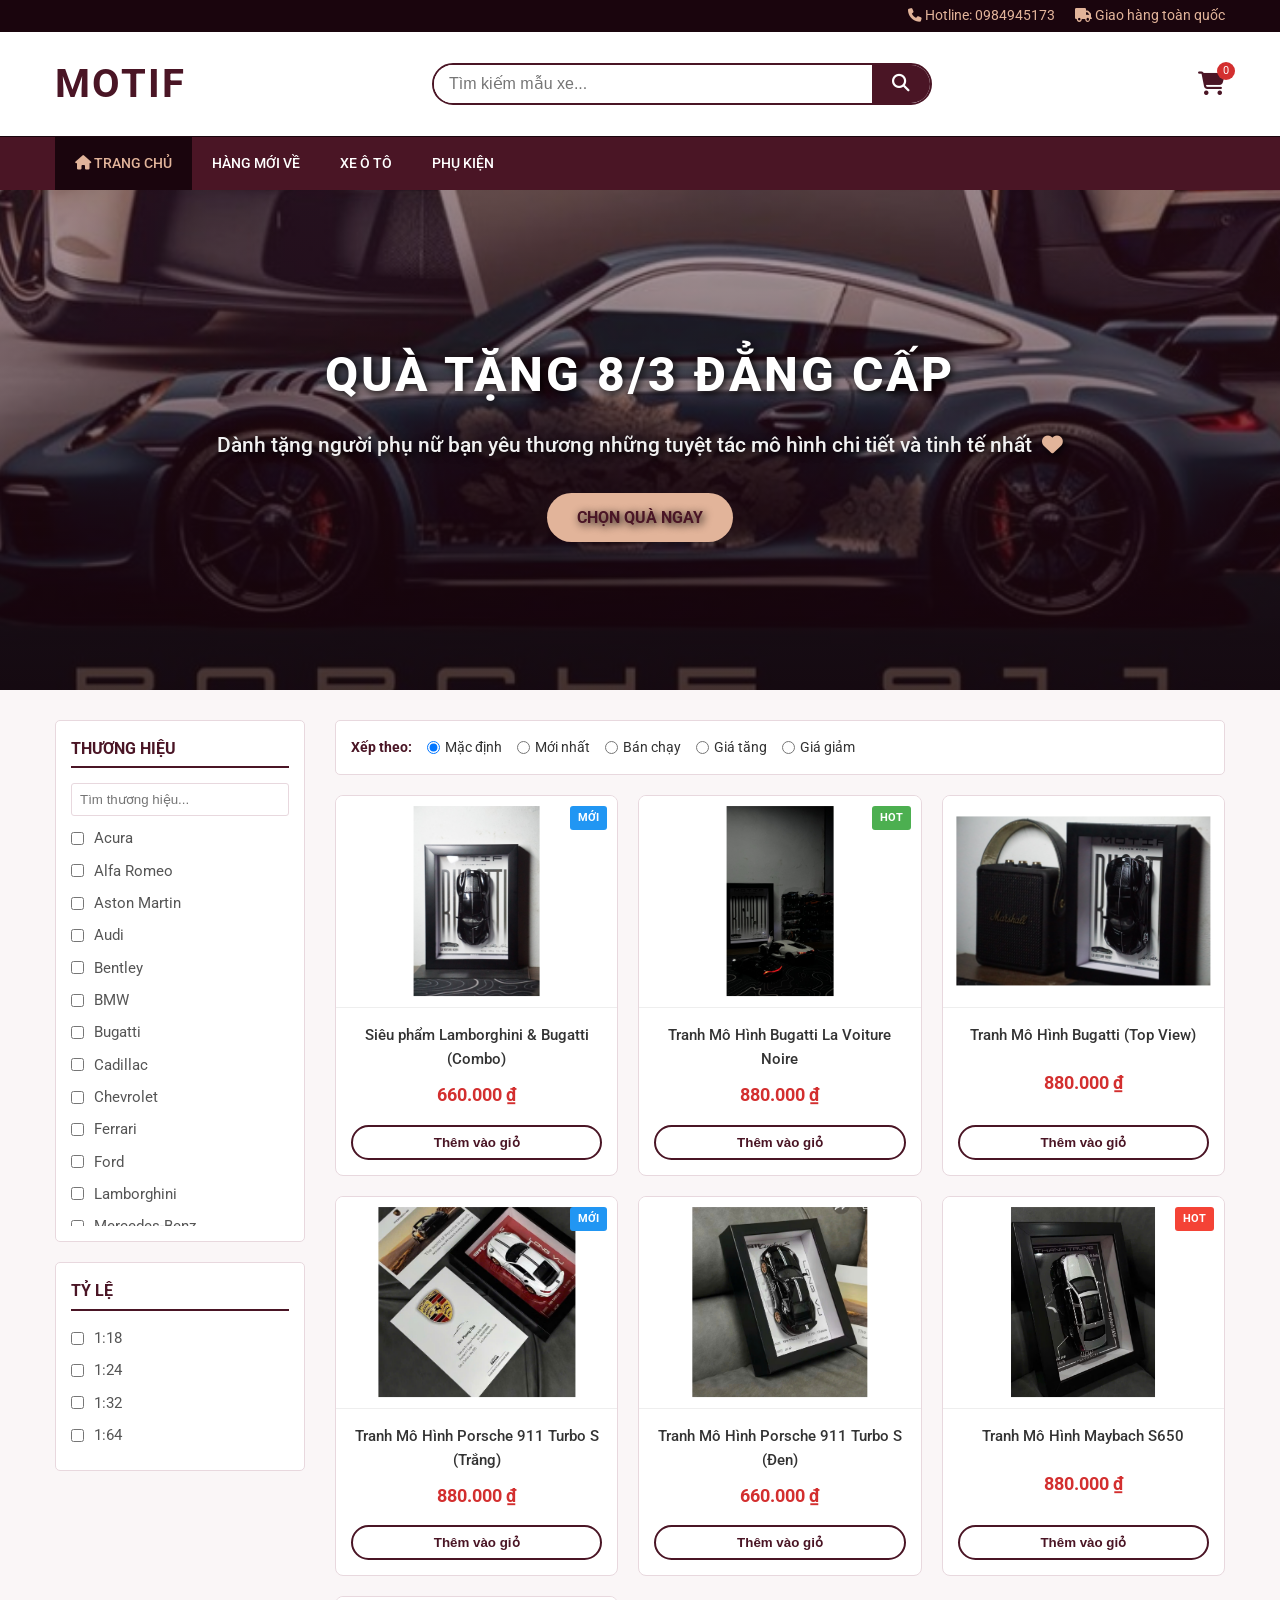
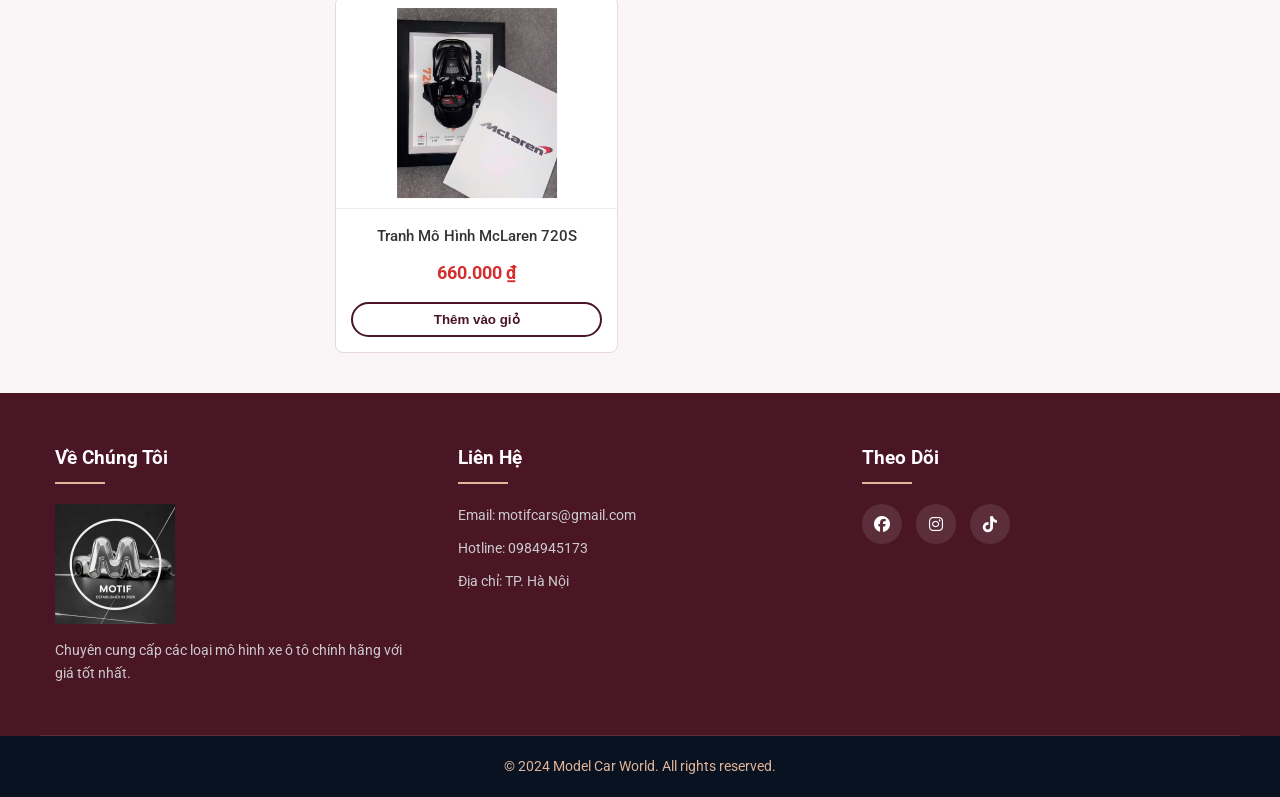
<file: index.html>
<!DOCTYPE html>
<html lang="vi">

<head>
    <meta charset="UTF-8">
    <meta name="viewport" content="width=device-width, initial-scale=1.0">
    <title>Thế Giới Mô Hình Xe - Model Car World</title>
    <link rel="stylesheet" href="style.css?v=6">
    <link href="https://fonts.googleapis.com/css2?family=Roboto:wght@300;400;500;700&display=swap" rel="stylesheet">
    <link rel="stylesheet" href="https://cdnjs.cloudflare.com/ajax/libs/font-awesome/6.4.0/css/all.min.css">
</head>

<body>
    <!-- Top Bar -->
    <div class="top-bar">
        <div class="container">
            <span><i class="fas fa-phone"></i> Hotline: 0984945173</span>
            <span><i class="fas fa-truck"></i> Giao hàng toàn quốc</span>
        </div>
    </div>

    <!-- Header -->
    <header class="main-header">
        <div class="container header-content">
            <div class="logo">
                <a href="index.html" style="text-decoration: none;">
                    <h1>MOTIF</h1>
                </a>
            </div>
            <div class="search-bar">
                <input type="text" placeholder="Tìm kiếm mẫu xe...">
                <button><i class="fas fa-search"></i></button>
            </div>
            <div class="user-actions">
                <a href="cart.html"><i class="fas fa-shopping-cart"></i> <span class="cart-count">0</span></a>
                <a href="#" class="mobile-nav-toggle"><i class="fas fa-bars"></i></a>
            </div>
        </div>
    </header>

    <!-- Navigation -->
    <nav class="main-nav">
        <div class="container">
            <ul>
                <li><a href="#" class="nav-link active" data-filter="all"><i class="fas fa-home"></i> TRANG CHỦ</a></li>
                <li><a href="#" class="nav-link" data-filter="new">Hàng Mới Về</a></li>
                <li><a href="#" class="nav-link" data-filter="car">Xe Ô Tô</a></li>
                <li><a href="#" class="nav-link" data-filter="accessory">Phụ Kiện</a></li>
            </ul>
        </div>
    </nav>

    <!-- Hero Banner -->
    <section class="hero">
        <div class="hero-bg">
            <img src="images/hero-1.jpg" alt="Porsche GT3 RS">
            <img src="images/hero-2.jpg" alt="Porsche Detail">
            <img src="images/hero-3.jpg" alt="F1 Car">
            <img src="images/hero-4.jpg" alt="Porsche Concept">
        </div>
        <div class="hero-overlay"></div>
        <div class="hero-content">
            <h2>Quà Tặng 8/3 Đẳng Cấp</h2>
            <p>Dành tặng người phụ nữ bạn yêu thương những tuyệt tác mô hình chi tiết và tinh tế nhất <i
                    class="fas fa-heart" style="color: #e2b49a; margin-left: 5px;"></i></p>
            <a href="#shop-now" class="cta-btn">Chọn Quà Ngay</a>
        </div>
    </section>

    <!-- Main Content -->
    <main id="shop-now" class="container main-layout">
        <!-- Sidebar Filters -->
        <aside class="sidebar">
            <div class="filter-box">
                <h3>THƯƠNG HIỆU</h3>
                <div class="search-filter">
                    <input type="text" placeholder="Tìm thương hiệu...">
                </div>
                <ul class="filter-list">
                    <li><label><input type="checkbox"> Acura</label></li>
                    <li><label><input type="checkbox"> Alfa Romeo</label></li>
                    <li><label><input type="checkbox"> Aston Martin</label></li>
                    <li><label><input type="checkbox"> Audi</label></li>
                    <li><label><input type="checkbox"> Bentley</label></li>
                    <li><label><input type="checkbox"> BMW</label></li>
                    <li><label><input type="checkbox"> Bugatti</label></li>
                    <li><label><input type="checkbox"> Cadillac</label></li>
                    <li><label><input type="checkbox"> Chevrolet</label></li>
                    <li><label><input type="checkbox"> Ferrari</label></li>
                    <li><label><input type="checkbox"> Ford</label></li>
                    <li><label><input type="checkbox"> Lamborghini</label></li>
                    <li><label><input type="checkbox"> Mercedes-Benz</label></li>
                </ul>
            </div>

            <div class="filter-box">
                <h3>TỶ LỆ</h3>
                <ul class="filter-list">
                    <li><label><input type="checkbox"> 1:18</label></li>
                    <li><label><input type="checkbox"> 1:24</label></li>
                    <li><label><input type="checkbox"> 1:32</label></li>
                    <li><label><input type="checkbox"> 1:64</label></li>
                </ul>
            </div>
        </aside>

        <!-- Product Grid -->
        <section class="products-area">
            <div class="sort-bar">
                <span>Xếp theo:</span>
                <label><input type="radio" name="sort" value="default" checked> Mặc định</label>
                <label><input type="radio" name="sort" value="newest"> Mới nhất</label>
                <label><input type="radio" name="sort" value="bestseller"> Bán chạy</label>
                <label><input type="radio" name="sort" value="price-asc"> Giá tăng</label>
                <label><input type="radio" name="sort" value="price-desc"> Giá giảm</label>
            </div>

            <div class="product-grid" id="productGrid">
                <!-- Products will be rendered here by JS -->
            </div>
        </section>
    </main>

    <!-- Footer -->
    <footer>
        <div class="container footer-content">
            <div class="footer-section">
                <h3>Về Chúng Tôi</h3>
                <img src="footer-logo.png" alt="Motif Logo" class="footer-logo">
                <p>Chuyên cung cấp các loại mô hình xe ô tô chính hãng với giá tốt nhất.</p>
            </div>
            <div class="footer-section">
                <h3>Liên Hệ</h3>
                <p>Email: motifcars@gmail.com</p>
                <p>Hotline: 0984945173</p>
                <p>Địa chỉ: TP. Hà Nội</p>
            </div>
            <div class="footer-section">
                <h3>Theo Dõi</h3>
                <div class="social-links">
                    <a href="https://www.facebook.com/people/MOTIF-M%C3%B4-h%C3%ACnh-xe-qu%C3%A0-t%E1%BA%B7ng/61586273497077/"
                        target="_blank"><i class="fab fa-facebook"></i></a>
                    <a href="https://www.instagram.com/motif.cars/?igsh=MWhudWFuMGJoaTcyMA%3D%3D" target="_blank"><i
                            class="fab fa-instagram"></i></a>
                    <a href="https://www.tiktok.com/@motif.cars?_r=1&_t=ZS-93089xCm9aO" target="_blank"><i
                            class="fab fa-tiktok"></i></a>
                </div>
            </div>
        </div>
        <div class="footer-bottom">
            <p>&copy; 2024 Model Car World. All rights reserved.</p>
        </div>
    </footer>

    <script src="script.js?v=6"></script>
</body>

</html>
</file>
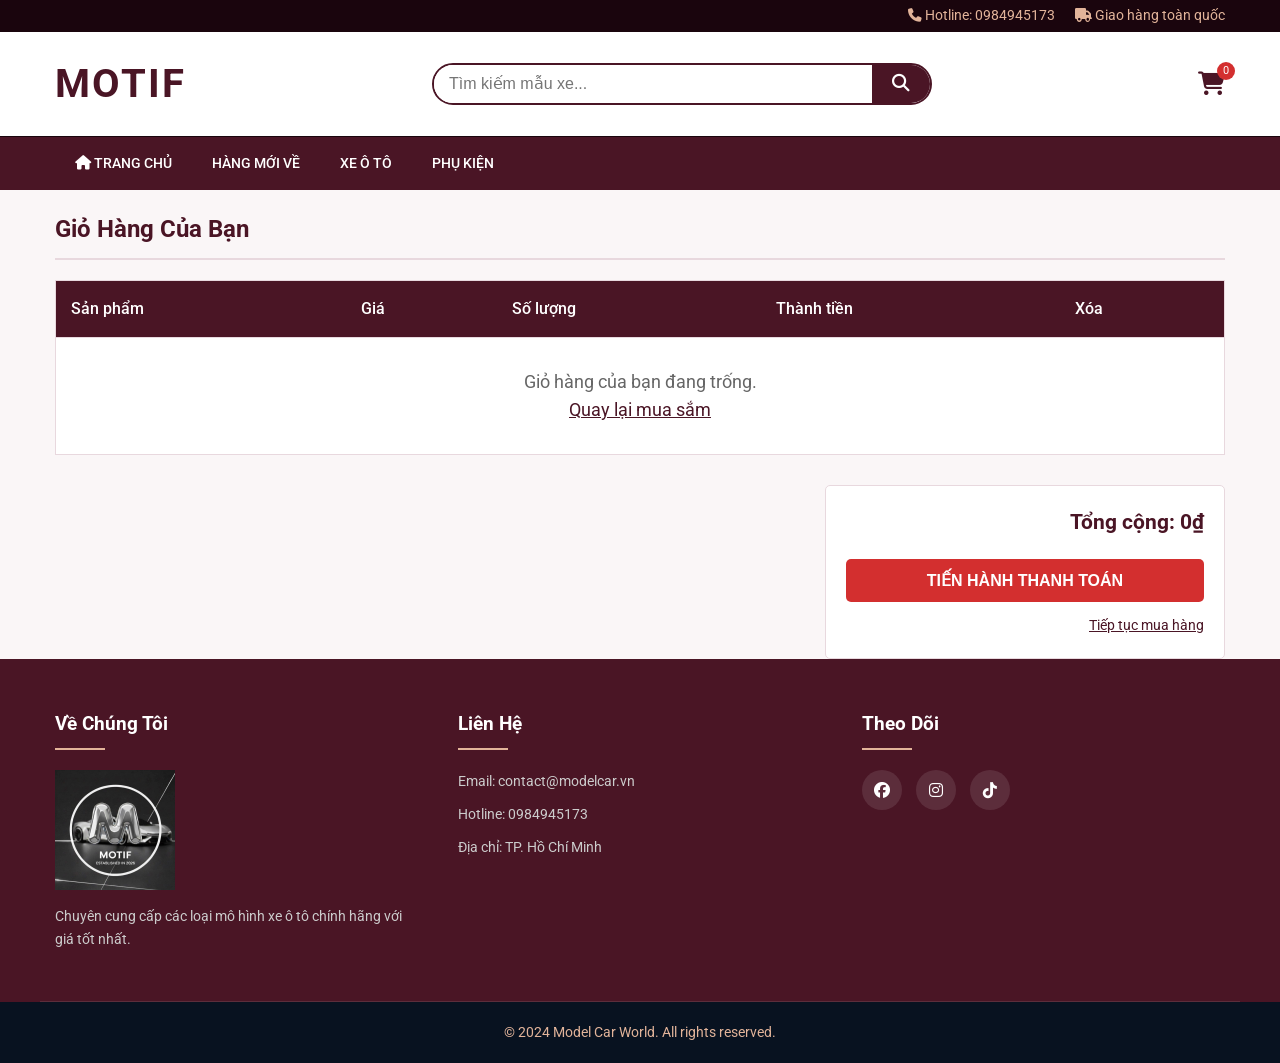
<file: cart.html>
<!DOCTYPE html>
<html lang="vi">

<head>
    <meta charset="UTF-8">
    <meta name="viewport" content="width=device-width, initial-scale=1.0">
    <title>Giỏ Hàng - Model Car World</title>
    <link rel="stylesheet" href="style.css?v=3">
    <link href="https://fonts.googleapis.com/css2?family=Roboto:wght@300;400;500;700&display=swap" rel="stylesheet">
    <link rel="stylesheet" href="https://cdnjs.cloudflare.com/ajax/libs/font-awesome/6.4.0/css/all.min.css">
</head>

<body>
    <!-- Top Bar -->
    <div class="top-bar">
        <div class="container">
            <span><i class="fas fa-phone"></i> Hotline: 0984945173</span>
            <span><i class="fas fa-truck"></i> Giao hàng toàn quốc</span>
        </div>
    </div>

    <!-- Header -->
    <header class="main-header">
        <div class="container header-content">
            <div class="logo">
                <a href="index.html" style="text-decoration: none;">
                    <h1>MOTIF</h1>
                </a>
            </div>
            <div class="search-bar">
                <input type="text" placeholder="Tìm kiếm mẫu xe...">
                <button><i class="fas fa-search"></i></button>
            </div>
            <div class="user-actions">
                <a href="cart.html"><i class="fas fa-shopping-cart"></i> <span class="cart-count">0</span></a>
                <a href="#" class="mobile-nav-toggle"><i class="fas fa-bars"></i></a>
            </div>
        </div>
    </header>

    <!-- Navigation -->
    <nav class="main-nav">
        <div class="container">
            <ul>
                <li><a href="index.html"><i class="fas fa-home"></i> TRANG CHỦ</a></li>
                <li><a href="#">Hàng Mới Về</a></li>
                <li><a href="#">Xe Ô Tô</a></li>
                <li><a href="#">Phụ Kiện</a></li>
            </ul>
        </div>
    </nav>

    <!-- Main Content -->
    <main class="container cart-page-layout">
        <h2>Giỏ Hàng Của Bạn</h2>

        <table class="cart-table">
            <thead>
                <tr>
                    <th>Sản phẩm</th>
                    <th>Giá</th>
                    <th>Số lượng</th>
                    <th>Thành tiền</th>
                    <th>Xóa</th>
                </tr>
            </thead>
            <tbody id="cartTableBody">
                <!-- Cart items rendered by JS -->
            </tbody>
        </table>

        <div class="cart-summary">
            <h3>Tổng cộng: <span id="cartTotal">0₫</span></h3>
            <button class="checkout-btn">Tiến Hành Thanh Toán</button>
            <a href="index.html" class="continue-shopping">Tiếp tục mua hàng</a>
        </div>
    </main>

    <!-- Checkout Modal -->
    <div id="checkoutModal" class="modal">
        <div class="modal-content">
            <span class="close-modal">&times;</span>
            <div id="modalForm">
                <h2>Thông Tin Đặt Hàng</h2>
                <form id="checkoutForm">
                    <div class="form-group">
                        <label>Họ và Tên</label>
                        <input type="text" id="customerName" placeholder="Nhập họ tên...">
                    </div>
                    <div class="form-group">
                        <label>Số Điện Thoại <span style="color:red">*</span></label>
                        <input type="tel" id="customerPhone" placeholder="Nhập số điện thoại..." required>
                    </div>
                    <div class="form-group">
                        <label>Địa Chỉ Giao Hàng</label>
                        <textarea id="customerAddress" rows="3" placeholder="Nhập địa chỉ..."></textarea>
                    </div>

                    <div class="form-group">
                        <label>Hình Thức Thanh Toán</label>
                        <div class="payment-options">
                            <label class="radio-option">
                                <input type="radio" name="payment" value="cod" checked>
                                Thanh toán khi nhận hàng (COD)
                            </label>
                            <label class="radio-option">
                                <input type="radio" name="payment" value="bank">
                                Chuyển khoản ngân hàng
                            </label>
                        </div>
                        <div id="bankInfo" class="bank-info" style="display: none;">
                            <p><strong>TP Bank ( Nguyễn Mai Linh)</strong></p>
                            <p>STK: 00000118885</p>
                            <p>Nội dung: SĐT + Tên</p>
                        </div>
                    </div>

                    <div class="modal-actions">
                        <button type="submit" class="confirm-btn">XÁC NHẬN ĐẶT HÀNG</button>
                    </div>
                </form>
            </div>

            <!-- Success Message Container (Hidden by default) -->
            <div id="successMessage" style="display: none; text-align: center;">
                <i class="fas fa-check-circle" style="font-size: 3rem; color: #4CAF50; margin-bottom: 20px;"></i>
                <h3 style="color: #4CAF50;">Đặt Hàng Thành Công!</h3>
                <p>Cảm ơn bạn! Đơn hàng đã được ghi nhận.</p>
                <p>Shop sẽ liên hệ qua SĐT để chốt đơn sớm nhất.</p>
                <button type="button" class="confirm-btn" onclick="closeCheckoutModal()"
                    style="margin-top: 20px;">Đóng</button>
            </div>
        </div>
    </div>

    <!-- Footer -->
    <footer>
        <div class="container footer-content">
            <div class="footer-section">
                <h3>Về Chúng Tôi</h3>
                <img src="footer-logo.png" alt="Motif Logo" class="footer-logo">
                <p>Chuyên cung cấp các loại mô hình xe ô tô chính hãng với giá tốt nhất.</p>
            </div>
            <div class="footer-section">
                <h3>Liên Hệ</h3>
                <p>Email: contact@modelcar.vn</p>
                <p>Hotline: 0984945173</p>
                <p>Địa chỉ: TP. Hồ Chí Minh</p>
            </div>
            <div class="footer-section">
                <h3>Theo Dõi</h3>
                <div class="social-links">
                    <a href="https://www.facebook.com/people/MOTIF-M%C3%B4-h%C3%ACnh-xe-qu%C3%A0-t%E1%BA%B7ng/61586273497077/"
                        target="_blank"><i class="fab fa-facebook"></i></a>
                    <a href="https://www.instagram.com/motif.cars/?igsh=MWhudWFuMGJoaTcyMA%3D%3D" target="_blank"><i
                            class="fab fa-instagram"></i></a>
                    <a href="https://www.tiktok.com/@motif.cars?_r=1&_t=ZS-93089xCm9aO" target="_blank"><i
                            class="fab fa-tiktok"></i></a>
                </div>
            </div>
        </div>
        <div class="footer-bottom">
            <p>&copy; 2024 Model Car World. All rights reserved.</p>
        </div>
    </footer>

    <script src="script.js?v=5"></script>
</body>

</html>
</file>
<file: style.css>
/* Global Styles */
:root {
    --primary-color: #4a1525;
    /* Đỏ Ruby đậm (Tình yêu lãng mạn) */
    --secondary-color: #1a050d;
    /* Mận tối / Đen ngả đỏ */
    --accent-color: #e2b49a;
    /* Vàng hồng (Rose Gold) sang trọng */
    --accent-dark: #cc9b80;
    /* Vàng hồng đậm hơn */
    --text-color: #333333;
    --white: #ffffff;
    --bg-color: #faf6f7;
    /* Trắng hồng rất nhẹ */
    --border-color: #e8d8de;
    /* Viền hồng pastel */
    --hover-color: #dd7a8e;
    /* Hồng cánh sen / Rose mềm mại cho hover */
}

* {
    margin: 0;
    padding: 0;
    box-sizing: border-box;
}

html {
    scroll-behavior: smooth;
}

body {
    font-family: 'Roboto', sans-serif;
    background-color: var(--bg-color);
    color: var(--text-color);
    line-height: 1.6;
}

a {
    text-decoration: none;
    color: inherit;
    transition: 0.3s;
}

ul {
    list-style: none;
}

.container {
    max-width: 1200px;
    margin: 0 auto;
    padding: 0 15px;
}

/* Top Bar */
.top-bar {
    background-color: var(--secondary-color);
    color: var(--accent-color);
    font-size: 0.85rem;
    padding: 5px 0;
}

.top-bar .container {
    display: flex;
    justify-content: flex-end;
    gap: 20px;
}

/* Header */
.main-header {
    background-color: var(--white);
    padding: 20px 0;
    box-shadow: 0 2px 5px rgba(0, 0, 0, 0.05);
}

.header-content {
    display: flex;
    justify-content: space-between;
    align-items: center;
}

.logo h1 {
    font-size: 2.5rem;
    font-weight: 700;
    color: var(--primary-color);
    letter-spacing: 2px;
    text-transform: uppercase;
    margin: 0;
}

.search-bar {
    flex: 1;
    max-width: 500px;
    margin: 0 30px;
    display: flex;
    border: 2px solid var(--primary-color);
    border-radius: 25px;
    overflow: hidden;
}

.search-bar input {
    width: 100%;
    padding: 10px 15px;
    border: none;
    outline: none;
    font-size: 1rem;
}

.search-bar button {
    background-color: var(--primary-color);
    color: var(--white);
    border: none;
    padding: 0 20px;
    cursor: pointer;
    font-size: 1.1rem;
    transition: background 0.3s;
}

.search-bar button:hover {
    background-color: #1a2f4d;
    /* Slightly lighter blue */
}

.user-actions a {
    font-size: 1.5rem;
    color: var(--primary-color);
    margin-left: 20px;
    position: relative;
}

.user-actions .cart-count {
    position: absolute;
    top: -8px;
    right: -10px;
    background-color: #d32f2f;
    /* Red for alert */
    color: white;
    font-size: 0.7rem;
    width: 18px;
    height: 18px;
    border-radius: 50%;
    display: flex;
    justify-content: center;
    align-items: center;
}

/* Navigation */
.mobile-nav-toggle {
    display: none;
}

.main-nav {
    background-color: var(--primary-color);
    border-top: 1px solid var(--secondary-color);
    position: sticky;
    top: 0;
    z-index: 1000;
}

.main-nav ul {
    display: flex;
    flex-wrap: wrap;
}

.main-nav a {
    display: block;
    color: var(--white);
    padding: 15px 20px;
    font-weight: 500;
    text-transform: uppercase;
    font-size: 0.9rem;
}

.main-nav a:hover,
.main-nav a.active {
    background-color: var(--secondary-color);
    color: var(--accent-color);
}

.main-nav a.active {
    background-color: var(--hover-color);
    background-color: var(--secondary-color);
}

/* Hero Banner */
.hero {
    position: relative;
    height: 500px;
    /* Increased height for better visibility */
    display: flex;
    align-items: center;
    justify-content: center;
    text-align: center;
    color: var(--white);
    margin-bottom: 30px;
    overflow: hidden;
}

.hero-bg {
    position: absolute;
    top: 0;
    left: 0;
    width: 100%;
    height: 100%;
    z-index: 1;
}

.hero-bg img {
    position: absolute;
    top: 0;
    left: 0;
    width: 100%;
    height: 100%;
    object-fit: cover;
    opacity: 0;
    transition: opacity 1.5s ease-in-out;
}

.hero-bg img.active {
    opacity: 1;
    transform: scale(1.05);
    /* Subtle zoom effect */
}

.hero-overlay {
    position: absolute;
    top: 0;
    left: 0;
    width: 100%;
    height: 100%;
    background: linear-gradient(to bottom, rgba(74, 21, 37, 0.4), rgba(26, 5, 13, 0.8));
    background-color: transparent;
    /* Romantic darken */
    z-index: 2;
}

.hero-content {
    position: relative;
    z-index: 3;
    text-shadow: 2px 2px 8px rgba(0, 0, 0, 1);
}

.hero-content h2 {
    font-size: 3rem;
    margin-bottom: 15px;
    text-transform: uppercase;
    letter-spacing: 3px;
    font-weight: 800;
}

.hero-content p {
    font-size: 1.3rem;
    margin-bottom: 30px;
    color: #f0f0f0;
    font-weight: 500;
}

.cta-btn {
    display: inline-block;
    padding: 12px 30px;
    background-color: var(--accent-color);
    color: var(--primary-color);
    text-transform: uppercase;
    font-weight: bold;
    border-radius: 25px;
    transition: 0.3s;
}

.cta-btn:hover {
    background-color: var(--white);
    transform: scale(1.05);
}

/* Main Layout - Sidebar & Content */
.main-layout {
    display: flex;
    margin-top: 20px;
    margin-bottom: 40px;
    gap: 30px;
    flex: 1;
    align-items: flex-start;
}

/* Sidebar */
.sidebar {
    width: 250px;
    flex-shrink: 0;
}

.filter-box {
    background: var(--white);
    border: 1px solid var(--border-color);
    padding: 15px;
    margin-bottom: 20px;
    border-radius: 5px;
}

.filter-box h3 {
    font-size: 1rem;
    margin-bottom: 15px;
    border-bottom: 2px solid var(--primary-color);
    padding-bottom: 5px;
    color: var(--primary-color);
    text-transform: uppercase;
}

.search-filter input {
    width: 100%;
    padding: 8px;
    margin-bottom: 10px;
    border: 1px solid var(--border-color);
    border-radius: 3px;
}

.filter-list {
    max-height: 400px;
    overflow-y: auto;
}

.filter-list li {
    margin-bottom: 8px;
}

.filter-list label {
    display: flex;
    align-items: center;
    cursor: pointer;
    font-size: 0.95rem;
    color: #555;
    transition: color 0.2s;
}

.filter-list label:hover {
    color: var(--primary-color);
}

.filter-list input {
    margin-right: 10px;
    accent-color: var(--primary-color);
}

/* Custom Scrollbar for Filters */
.filter-list::-webkit-scrollbar {
    width: 6px;
}

.filter-list::-webkit-scrollbar-track {
    background: #f1f1f1;
}

.filter-list::-webkit-scrollbar-thumb {
    background: #ccc;
    border-radius: 3px;
}

/* Products Area */
.products-area {
    flex: 1;
}

.sort-bar {
    background: var(--white);
    padding: 15px;
    border-radius: 5px;
    margin-bottom: 20px;
    display: flex;
    align-items: center;
    gap: 15px;
    font-size: 0.9rem;
    border: 1px solid var(--border-color);
    flex-wrap: wrap;
}

.sort-bar span {
    font-weight: bold;
    color: var(--primary-color);
}

.sort-bar label {
    cursor: pointer;
    display: flex;
    align-items: center;
    gap: 5px;
}

.product-grid {
    display: grid;
    grid-template-columns: repeat(auto-fill, minmax(220px, 1fr));
    gap: 20px;
}

.product-card {
    background: var(--white);
    border: 1px solid var(--border-color);
    border-radius: 8px;
    overflow: hidden;
    transition: transform 0.3s, box-shadow 0.3s;
    position: relative;
    display: flex;
    flex-direction: column;
}

.product-card:hover {
    transform: translateY(-5px);
    box-shadow: 0 10px 20px rgba(0, 0, 0, 0.1);
    border-color: var(--primary-color);
}

.product-image {
    position: relative;
    padding-top: 75%;
    /* Aspect ratio container */
    overflow: hidden;
    background: #fff;
    border-bottom: 1px solid #eee;
}

.product-image img {
    position: absolute;
    top: 50%;
    left: 50%;
    transform: translate(-50%, -50%);
    max-width: 90%;
    max-height: 90%;
    object-fit: contain;
    transition: transform 0.3s;
}

.product-card:hover .product-image img {
    transform: translate(-50%, -50%) scale(1.05);
}

.badge {
    position: absolute;
    top: 10px;
    right: 10px;
    padding: 3px 8px;
    border-radius: 3px;
    color: white;
    font-size: 0.7rem;
    font-weight: bold;
    text-transform: uppercase;
}

.badge.new {
    background-color: #2196F3;
}

.badge.sale {
    background-color: #4CAF50;
}

.badge.hot {
    background-color: #f44336;
}

.product-info {
    padding: 15px;
    text-align: center;
    display: flex;
    flex-direction: column;
    flex-grow: 1;
    justify-content: space-between;
}

.product-title {
    font-size: 0.95rem;
    margin-bottom: 10px;
    color: var(--text-color);
    font-weight: 500;

    /* Truncate text */
    display: -webkit-box;
    -webkit-line-clamp: 2;
    -webkit-box-orient: vertical;
    overflow: hidden;
}

.product-price {
    font-size: 1.1rem;
    font-weight: 700;
    color: #d32f2f;
    /* Standard price red color */
    margin-bottom: 15px;
}

.add-to-cart {
    background-color: var(--white);
    color: var(--primary-color);
    border: 2px solid var(--primary-color);
    padding: 8px 15px;
    border-radius: 20px;
    font-weight: 600;
    cursor: pointer;
    transition: all 0.3s;
    width: 100%;
}

.add-to-cart:hover {
    background-color: var(--primary-color);
    color: var(--white);
}

/* Footer */
footer {
    background-color: var(--primary-color);
    color: var(--accent-color);
    padding-top: 50px;
}

.footer-content {
    display: flex;
    flex-wrap: wrap;
    gap: 40px;
    padding-bottom: 40px;
    border-bottom: 1px solid rgba(255, 255, 255, 0.1);
}

.footer-section {
    flex: 1;
    min-width: 250px;
}

.footer-section h3 {
    color: var(--white);
    margin-bottom: 20px;
    font-size: 1.2rem;
    position: relative;
    padding-bottom: 10px;
}

.footer-section h3::after {
    content: '';
    position: absolute;
    left: 0;
    bottom: 0;
    width: 50px;
    height: 2px;
    background-color: var(--accent-color);
}

.footer-section p {
    font-size: 0.9rem;
    margin-bottom: 10px;
    color: #ccc;
}

.footer-logo {
    max-width: 120px;
    margin-bottom: 15px;
    display: block;
    height: auto;
}

.social-links a {
    display: inline-flex;
    justify-content: center;
    align-items: center;
    width: 40px;
    height: 40px;
    background: rgba(255, 255, 255, 0.1);
    color: var(--white);
    border-radius: 50%;
    margin-right: 10px;
    transition: 0.3s;
}

.social-links a:hover {
    background: var(--white);
    color: var(--primary-color);
}

.footer-bottom {
    text-align: center;
    padding: 20px 0;
    font-size: 0.85rem;
    background-color: #081220;
    /* Darker shade */
}

/* Responsive */
@media (max-width: 992px) {
    .header-content {
        flex-wrap: wrap;
        gap: 15px;
    }

    .search-bar {
        order: 3;
        min-width: 100%;
        margin: 10px 0;
    }

    .main-nav {
        display: none;
        /* Default hidden on mobile */
        position: absolute;
        top: 100%;
        left: 0;
        width: 100%;
        background-color: var(--primary-color);
        box-shadow: 0 5px 10px rgba(0, 0, 0, 0.1);
        z-index: 1000;
    }

    .main-nav.active {
        display: block;
    }

    .main-nav ul {
        flex-direction: column;
    }

    .main-nav a {
        padding: 15px;
        border-bottom: 1px solid rgba(255, 255, 255, 0.1);
    }

    /* Simple Mobile Nav Substitute */
    .mobile-nav-toggle {
        display: inline-block;
        margin-left: 15px;
        font-size: 1.5rem;
        color: var(--primary-color);
        cursor: pointer;
    }

    /* Ensure header relative positioning for absolute nav */
    .main-header {
        position: relative;
    }
}

@media (max-width: 768px) {
    .main-layout {
        flex-direction: column;
    }

    .sidebar {
        width: 100%;
    }

    .filter-list {
        display: flex;
        flex-wrap: wrap;
        gap: 10px;
    }

    .product-grid {
        grid-template-columns: repeat(2, 1fr);
    }
}

@media (max-width: 480px) {
    .product-grid {
        grid-template-columns: 1fr;
    }

    .top-bar .container {
        justify-content: center;
        font-size: 0.75rem;
    }
}

/* Cart Page Styles */
.cart-page-layout {
    padding-top: 20px;
    display: block;
    /* Override flex from main-layout if reused */
    flex: 1;
}

.cart-page-layout h2 {
    margin-bottom: 20px;
    color: var(--primary-color);
    border-bottom: 2px solid var(--border-color);
    padding-bottom: 10px;
}

.cart-table {
    width: 100%;
    border-collapse: collapse;
    margin-bottom: 30px;
    background: var(--white);
    border: 1px solid var(--border-color);
}

.cart-table th,
.cart-table td {
    padding: 15px;
    text-align: left;
    border-bottom: 1px solid var(--border-color);
}

.cart-table th {
    background-color: var(--primary-color);
    color: var(--white);
    font-weight: 500;
}

.cart-product {
    display: flex;
    align-items: center;
    gap: 15px;
}

.cart-product img {
    width: 60px;
    height: 40px;
    object-fit: contain;
    border: 1px solid #eee;
}

.cart-table input[type="number"] {
    width: 60px;
    padding: 5px;
    border: 1px solid var(--border-color);
    border-radius: 4px;
}

.remove-btn {
    background: none;
    border: none;
    color: #ff4d4d;
    cursor: pointer;
    font-size: 1.1rem;
    transition: color 0.3s;
}

.remove-btn:hover {
    color: #d32f2f;
}

.cart-summary {
    background: var(--white);
    padding: 20px;
    border: 1px solid var(--border-color);
    border-radius: 5px;
    max-width: 400px;
    margin-left: auto;
    text-align: right;
}

.cart-summary h3 {
    margin-bottom: 20px;
    font-size: 1.3rem;
    color: var(--primary-color);
}

.checkout-btn {
    background-color: #d32f2f;
    color: white;
    padding: 12px 25px;
    border: none;
    border-radius: 5px;
    font-size: 1rem;
    cursor: pointer;
    font-weight: bold;
    text-transform: uppercase;
    transition: background 0.3s;
    width: 100%;
    margin-bottom: 10px;
}

.checkout-btn:hover {
    background-color: #b71c1c;
}

.continue-shopping {
    display: inline-block;
    color: var(--primary-color);
    font-size: 0.9rem;
    text-decoration: underline;
}

@media (max-width: 768px) {

    .cart-table th,
    .cart-table td {
        padding: 10px 5px;
        font-size: 0.9rem;
    }

    .cart-product img {
        display: none;
        /* Hide image on very small screens if tight */
    }
}

/* Modal Styles */
.modal {
    display: none;
    position: fixed;
    z-index: 2000;
    left: 0;
    top: 0;
    width: 100%;
    height: 100%;
    overflow: auto;
    background-color: rgba(0, 0, 0, 0.5);
    backdrop-filter: blur(5px);
}

.modal.show {
    display: flex;
    justify-content: center;
    align-items: center;
}

.modal-content {
    background-color: #fefefe;
    padding: 30px;
    border: 1px solid #888;
    width: 90%;
    max-width: 500px;
    border-radius: 8px;
    position: relative;
    box-shadow: 0 4px 6px rgba(0, 0, 0, 0.1);
    animation: modalSlideIn 0.3s ease-out;
}

@keyframes modalSlideIn {
    from {
        transform: translateY(-50px);
        opacity: 0;
    }

    to {
        transform: translateY(0);
        opacity: 1;
    }
}

.close-modal {
    color: #aaa;
    float: right;
    font-size: 28px;
    font-weight: bold;
    cursor: pointer;
    position: absolute;
    right: 15px;
    top: 10px;
}

.close-modal:hover,
.close-modal:focus {
    color: black;
    text-decoration: none;
    cursor: pointer;
}

/* Form Styles */
.form-group {
    margin-bottom: 20px;
}

.form-group label {
    display: block;
    margin-bottom: 5px;
    font-weight: 500;
}

.form-group input[type="text"],
.form-group input[type="tel"],
.form-group textarea {
    width: 100%;
    padding: 10px;
    border: 1px solid #ddd;
    border-radius: 4px;
    font-size: 1rem;
}

.payment-options {
    display: flex;
    flex-direction: column;
    gap: 10px;
}

.radio-option {
    display: flex;
    align-items: center;
    gap: 10px;
    cursor: pointer;
    padding: 10px;
    border: 1px solid #eee;
    border-radius: 4px;
}

.radio-option:hover {
    background-color: #f9f9f9;
}

.bank-info {
    margin-top: 10px;
    padding: 15px;
    background-color: #f0f7ff;
    border-left: 4px solid var(--primary-color);
    border-radius: 4px;
    font-size: 0.9rem;
}

.confirm-btn {
    background-color: #d32f2f;
    color: white;
    width: 100%;
    padding: 15px;
    border: none;
    border-radius: 4px;
    font-size: 1.1rem;
    font-weight: bold;
    text-transform: uppercase;
    cursor: pointer;
    transition: background 0.3s;
}

.confirm-btn:hover {
    background-color: #b71c1c;
}
</file>
